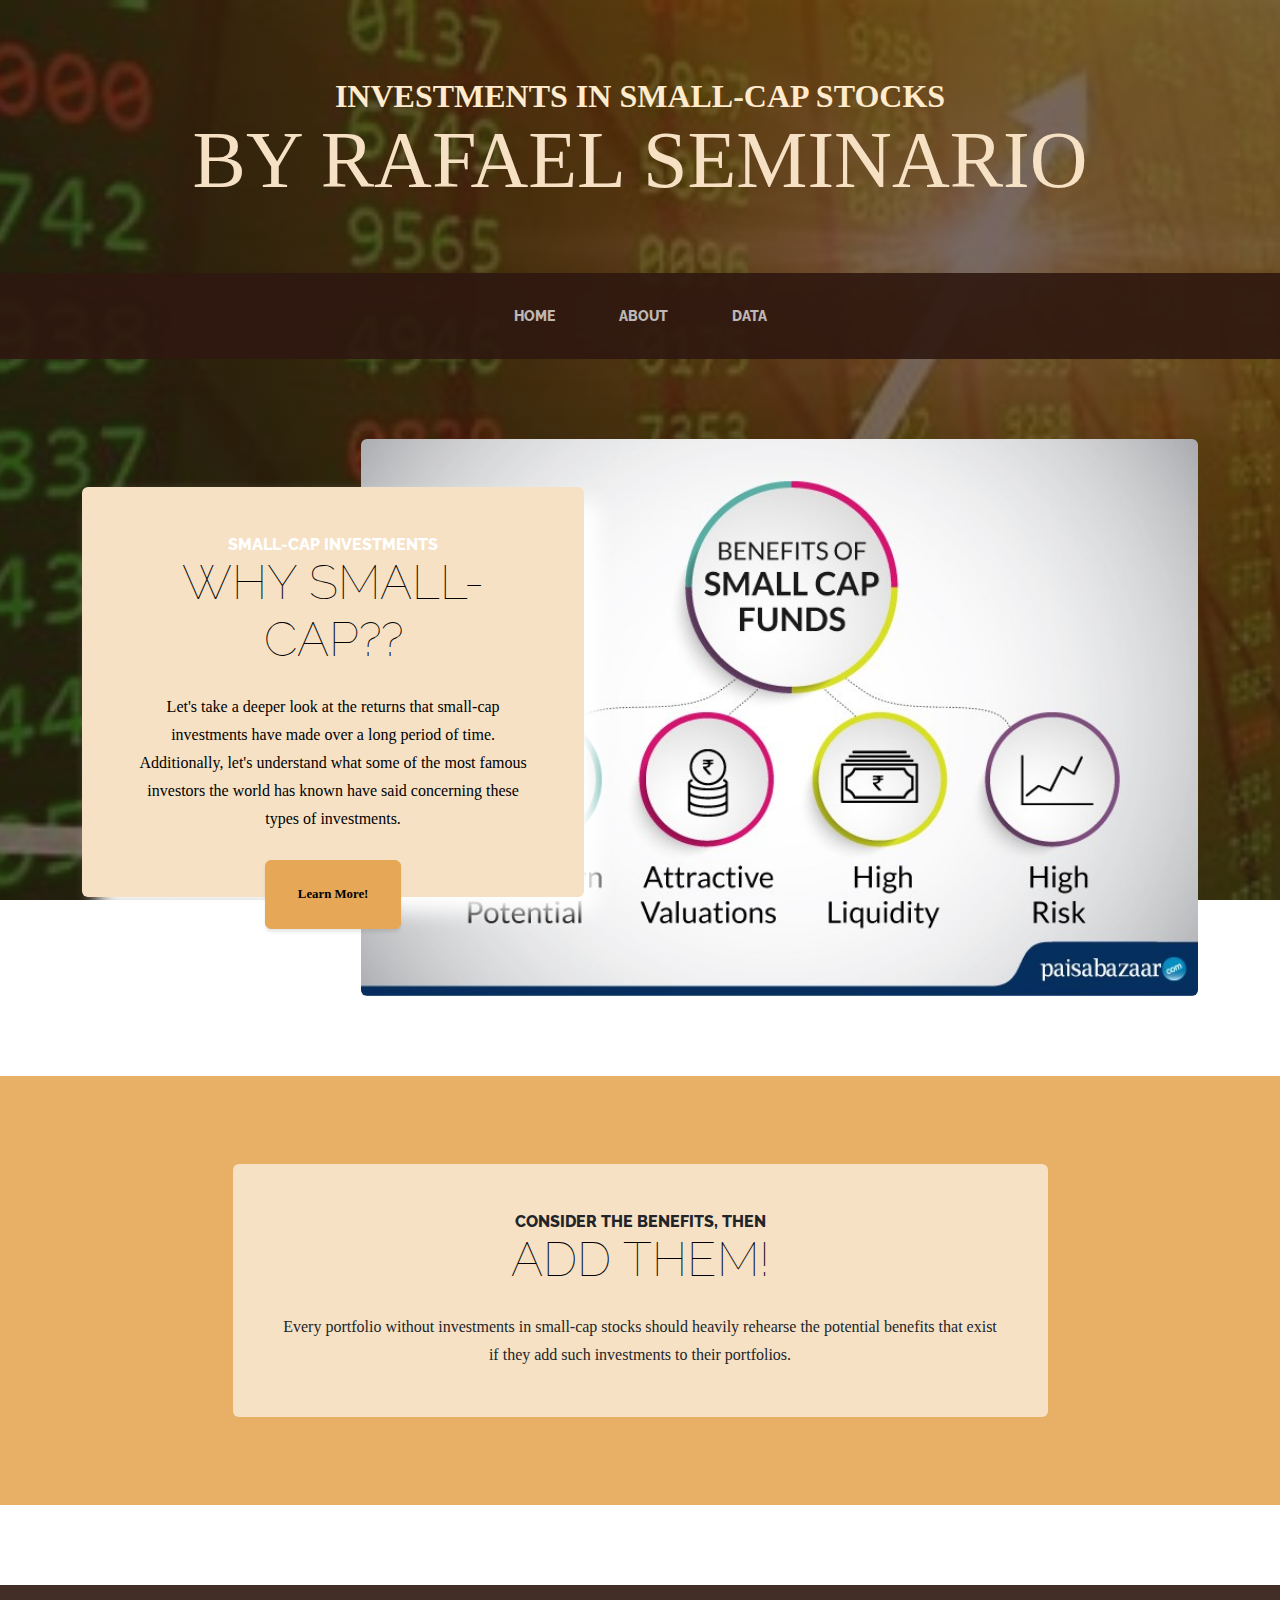
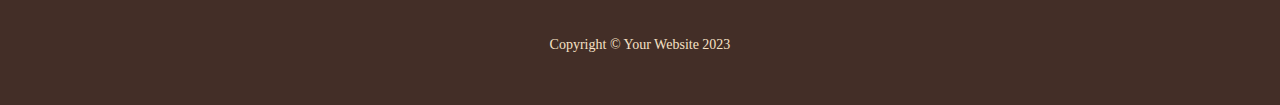
<file: index.html>
<!DOCTYPE html>
<html lang="en">
    <head>
        <meta charset="utf-8" />
        <meta name="viewport" content="width=device-width, initial-scale=1, shrink-to-fit=no" />
        <meta name="description" content="" />
        <meta name="author" content="" />
        <title>Small-Cap Investments</title>
        <link rel="icon" type="image/x-icon" href="assets/favicon.ico" />
        <!-- Google fonts-->
        <link href="https://fonts.googleapis.com/css?family=Raleway:100,100i,200,200i,300,300i,400,400i,500,500i,600,600i,700,700i,800,800i,900,900i" rel="stylesheet" />
        <link href="https://fonts.googleapis.com/css?family=Lora:400,400i,700,700i" rel="stylesheet" />
        <!-- Core theme CSS (includes Bootstrap)-->
        <link href="css/styles.css" rel="stylesheet" />
        <link rel="stylesheet" href="css/mystyles.css">
    </head>
    <body>
        <header>
            <h1 class="site-heading text-center text-faded d-none d-lg-block">
                <span class="site-heading-upper text-primary mb-3">Investments in Small-Cap Stocks</span>
                <span class="site-heading-lower">By Rafael Seminario</span>
            </h1>
        </header>
        <!-- Navigation-->
        <nav class="navbar navbar-expand-lg navbar-dark py-lg-4" id="mainNav">
            <div class="container">
                <a class="navbar-brand text-uppercase fw-bold d-lg-none" href="index.html">Start Bootstrap</a>
                <button class="navbar-toggler" type="button" data-bs-toggle="collapse" data-bs-target="#navbarSupportedContent" aria-controls="navbarSupportedContent" aria-expanded="false" aria-label="Toggle navigation"><span class="navbar-toggler-icon"></span></button>
                <div class="collapse navbar-collapse" id="navbarSupportedContent">
                    <ul class="navbar-nav mx-auto">
                        <li class="nav-item px-lg-4"><a class="nav-link text-uppercase" href="index.html">Home</a></li>
                        <li class="nav-item px-lg-4"><a class="nav-link text-uppercase" href="about.html">About</a></li>
                        <li class="nav-item px-lg-4"><a class="nav-link text-uppercase" href="products.html">Data</a></li>
                        <!-- <li class="nav-item px-lg-4"><a class="nav-link text-uppercase" href="store.html">Store</a></li> -->
                    </ul>
                </div>
            </div>
        </nav>
        <section class="page-section clearfix">
            <div class="container">
                <div class="intro">
                    <img class="intro-img img-fluid mb-3 mb-lg-0 rounded" src="assets/img/intro.jpg" alt="..." />
                    <div class="intro-text left-0 text-center bg-faded p-5 rounded">
                        <h2 class="section-heading mb-4">
                            <span class="section-heading-upper">Small-Cap Investments</span>
                            <span class="section-heading-lower">Why Small-Cap??
                            </span>
                        </h2>
                        <p class="mb-3 notyellow">Let's take a deeper look at the returns that small-cap investments have made over a long period of time. Additionally, let's understand what some of the most famous investors the world has known have said concerning these types of investments.</p>
                        <div class="intro-button mx-auto"><a class="btn btn-primary btn-xl" href="#!">Learn More!</a></div>
                    </div>
                </div>
            </div>
        </section>
        <section class="page-section cta">
            <div class="container">
                <div class="row">
                    <div class="col-xl-9 mx-auto">
                        <div class="cta-inner bg-faded text-center rounded">
                            <h2 class="section-heading mb-4">
                                <span class="section-heading-upper">Consider the benefits, then</span>
                                <span class="section-heading-lower">Add them!</span>
                            </h2>
                            <p class="mb-0">Every portfolio without investments in small-cap stocks should heavily rehearse the potential benefits that exist if they add such investments to their portfolios.</p>
                        </div>
                    </div>
                </div>
            </div>
        </section>
        <footer class="footer text-faded text-center py-5">
            <div class="container"><p class="m-0 small">Copyright &copy; Your Website 2023</p></div>
        </footer>
        <!-- Bootstrap core JS-->
        <script src="https://cdn.jsdelivr.net/npm/bootstrap@5.2.3/dist/js/bootstrap.bundle.min.js"></script>
        <!-- Core theme JS-->
        <script src="js/scripts.js"></script>
    </body>
</html>
</file>
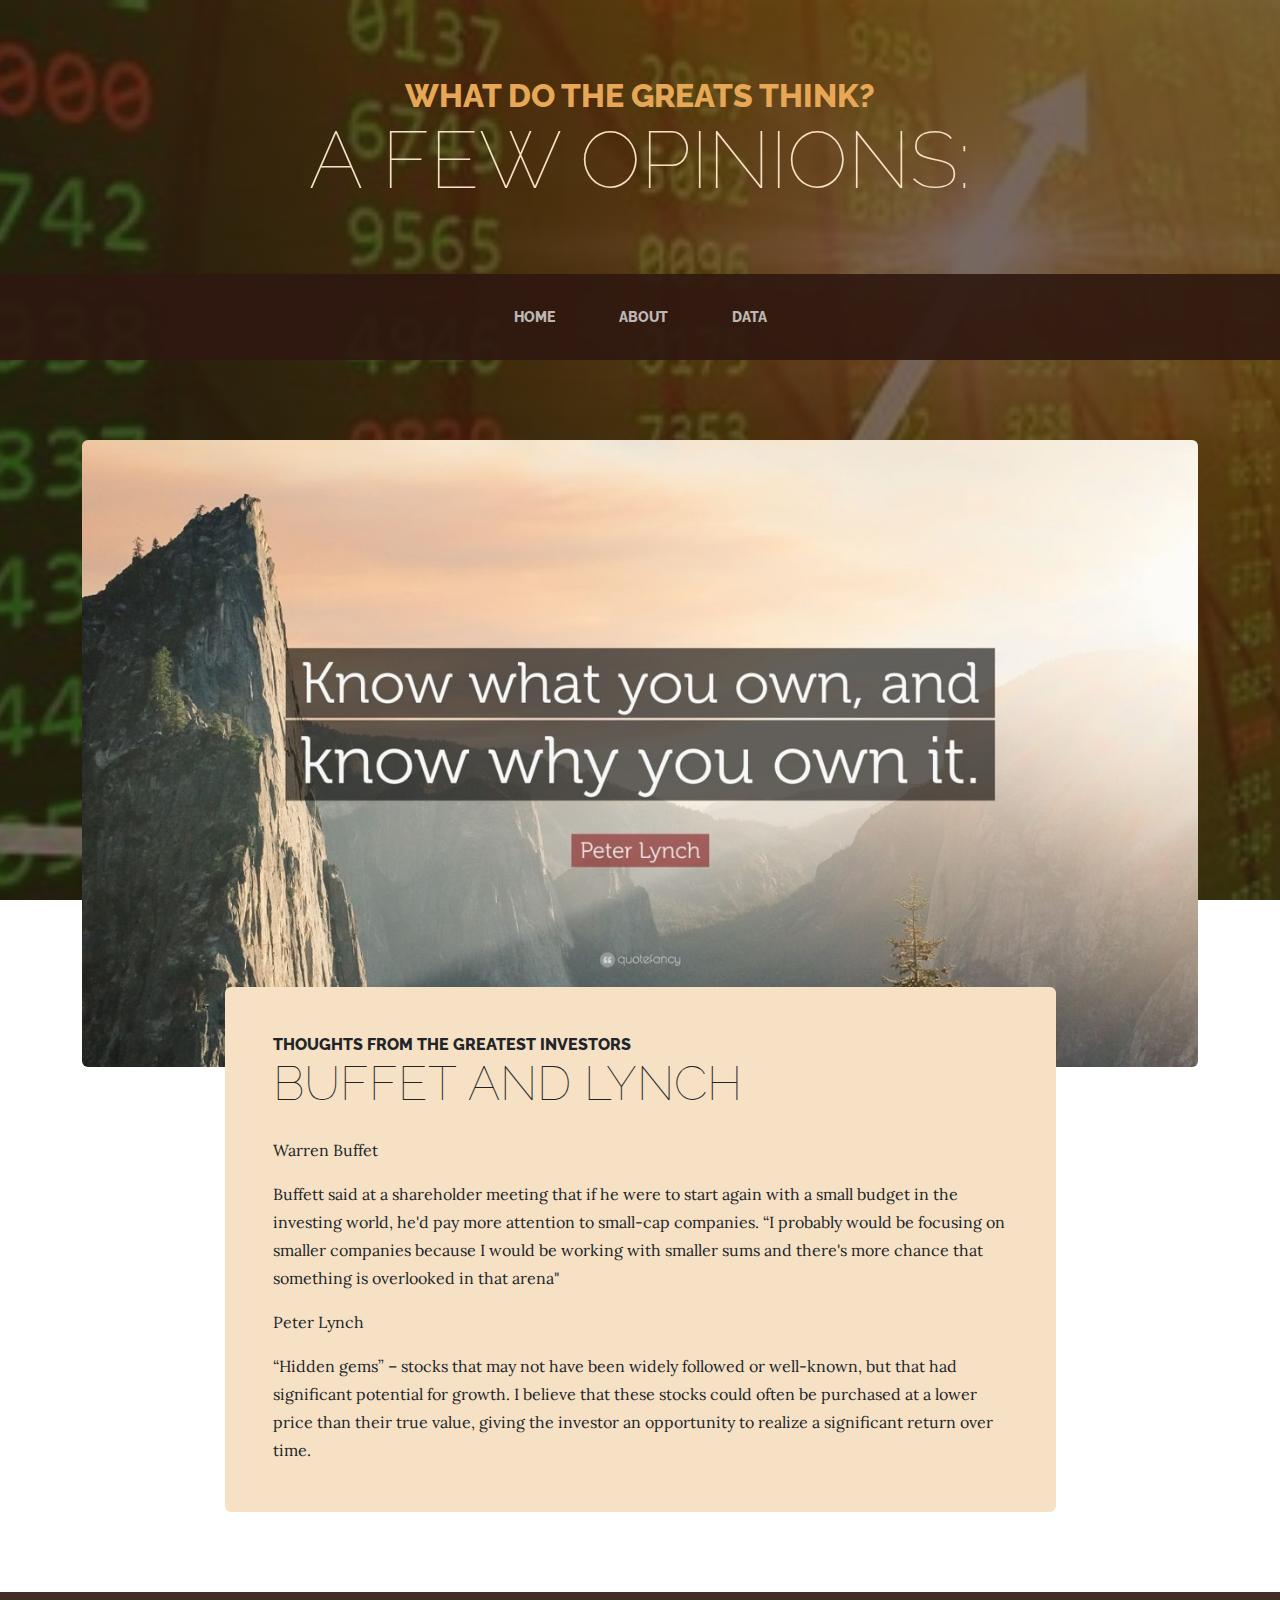
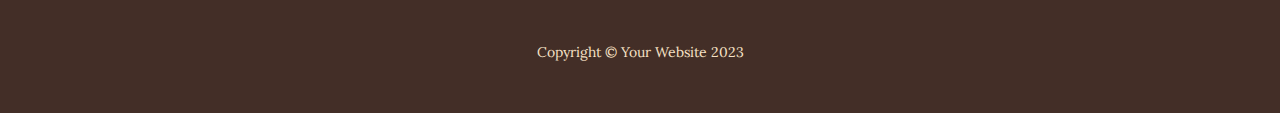
<file: about.html>
<!DOCTYPE html>
<html lang="en">
    <head>
        <meta charset="utf-8" />
        <meta name="viewport" content="width=device-width, initial-scale=1, shrink-to-fit=no" />
        <meta name="description" content="" />
        <meta name="author" content="" />
        <title>Business Casual - Start Bootstrap Theme</title>
        <link rel="icon" type="image/x-icon" href="assets/favicon.ico" />
        <!-- Google fonts-->
        <link href="https://fonts.googleapis.com/css?family=Raleway:100,100i,200,200i,300,300i,400,400i,500,500i,600,600i,700,700i,800,800i,900,900i" rel="stylesheet" />
        <link href="https://fonts.googleapis.com/css?family=Lora:400,400i,700,700i" rel="stylesheet" />
        <!-- Core theme CSS (includes Bootstrap)-->
        <link href="css/styles.css" rel="stylesheet" />
    </head>
    <body>
        <header>
            <h1 class="site-heading text-center text-faded d-none d-lg-block">
                <span class="site-heading-upper text-primary mb-3">What do the greats think?</span>
                <span class="site-heading-lower">A few opinions:</span>
            </h1>
        </header>
        <!-- Navigation-->
        <nav class="navbar navbar-expand-lg navbar-dark py-lg-4" id="mainNav">
            <div class="container">
                <a class="navbar-brand text-uppercase fw-bold d-lg-none" href="index.html">Start Bootstrap</a>
                <button class="navbar-toggler" type="button" data-bs-toggle="collapse" data-bs-target="#navbarSupportedContent" aria-controls="navbarSupportedContent" aria-expanded="false" aria-label="Toggle navigation"><span class="navbar-toggler-icon"></span></button>
                <div class="collapse navbar-collapse" id="navbarSupportedContent">
                    <ul class="navbar-nav mx-auto">
                        <li class="nav-item px-lg-4"><a class="nav-link text-uppercase" href="index.html">Home</a></li>
                        <li class="nav-item px-lg-4"><a class="nav-link text-uppercase" href="about.html">About</a></li>
                        <li class="nav-item px-lg-4"><a class="nav-link text-uppercase" href="products.html">Data</a></li>
                        <!-- <li class="nav-item px-lg-4"><a class="nav-link text-uppercase" href="store.html">Store</a></li> -->
                    </ul>
                </div>
            </div>
        </nav>
        <section class="page-section about-heading">
            <div class="container">
                <img class="img-fluid rounded about-heading-img mb-3 mb-lg-0" src="assets/img/about.jpg" alt="..." />
                <div class="about-heading-content">
                    <div class="row">
                        <div class="col-xl-9 col-lg-10 mx-auto">
                            <div class="bg-faded rounded p-5">
                                <h2 class="section-heading mb-4">
                                    <span class="section-heading-upper">Thoughts from the greatest investors</span>
                                    <span class="section-heading-lower">Buffet and Lynch</span>
                                </h2>
                                <p>Warren Buffet</p>
                                <p class="mb-0"></p>
                                <p>Buffett said at a shareholder meeting that if he were to start again with a small budget in the investing world, he'd pay more attention to small-cap companies.

                                    “I probably would be focusing on smaller companies because I would be working with smaller sums and there's more chance that something is overlooked in that arena"</p>
                                <p>Peter Lynch</p>
                                    <p class="mb-0">
                                    “Hidden gems” – stocks that may not have been widely followed or well-known, but that had significant potential for growth. I believe that these stocks could often be purchased at a lower price than their true value, giving the investor an opportunity to realize a significant return over time.
                                </p>
                            </div>
                        </div>
                    </div>
                </div>
            </div>
        </section>
        <footer class="footer text-faded text-center py-5">
            <div class="container"><p class="m-0 small">Copyright &copy; Your Website 2023</p></div>
        </footer>
        <!-- Bootstrap core JS-->
        <script src="https://cdn.jsdelivr.net/npm/bootstrap@5.2.3/dist/js/bootstrap.bundle.min.js"></script>
        <!-- Core theme JS-->
        <script src="js/scripts.js"></script>
    </body>
</html>
</file>
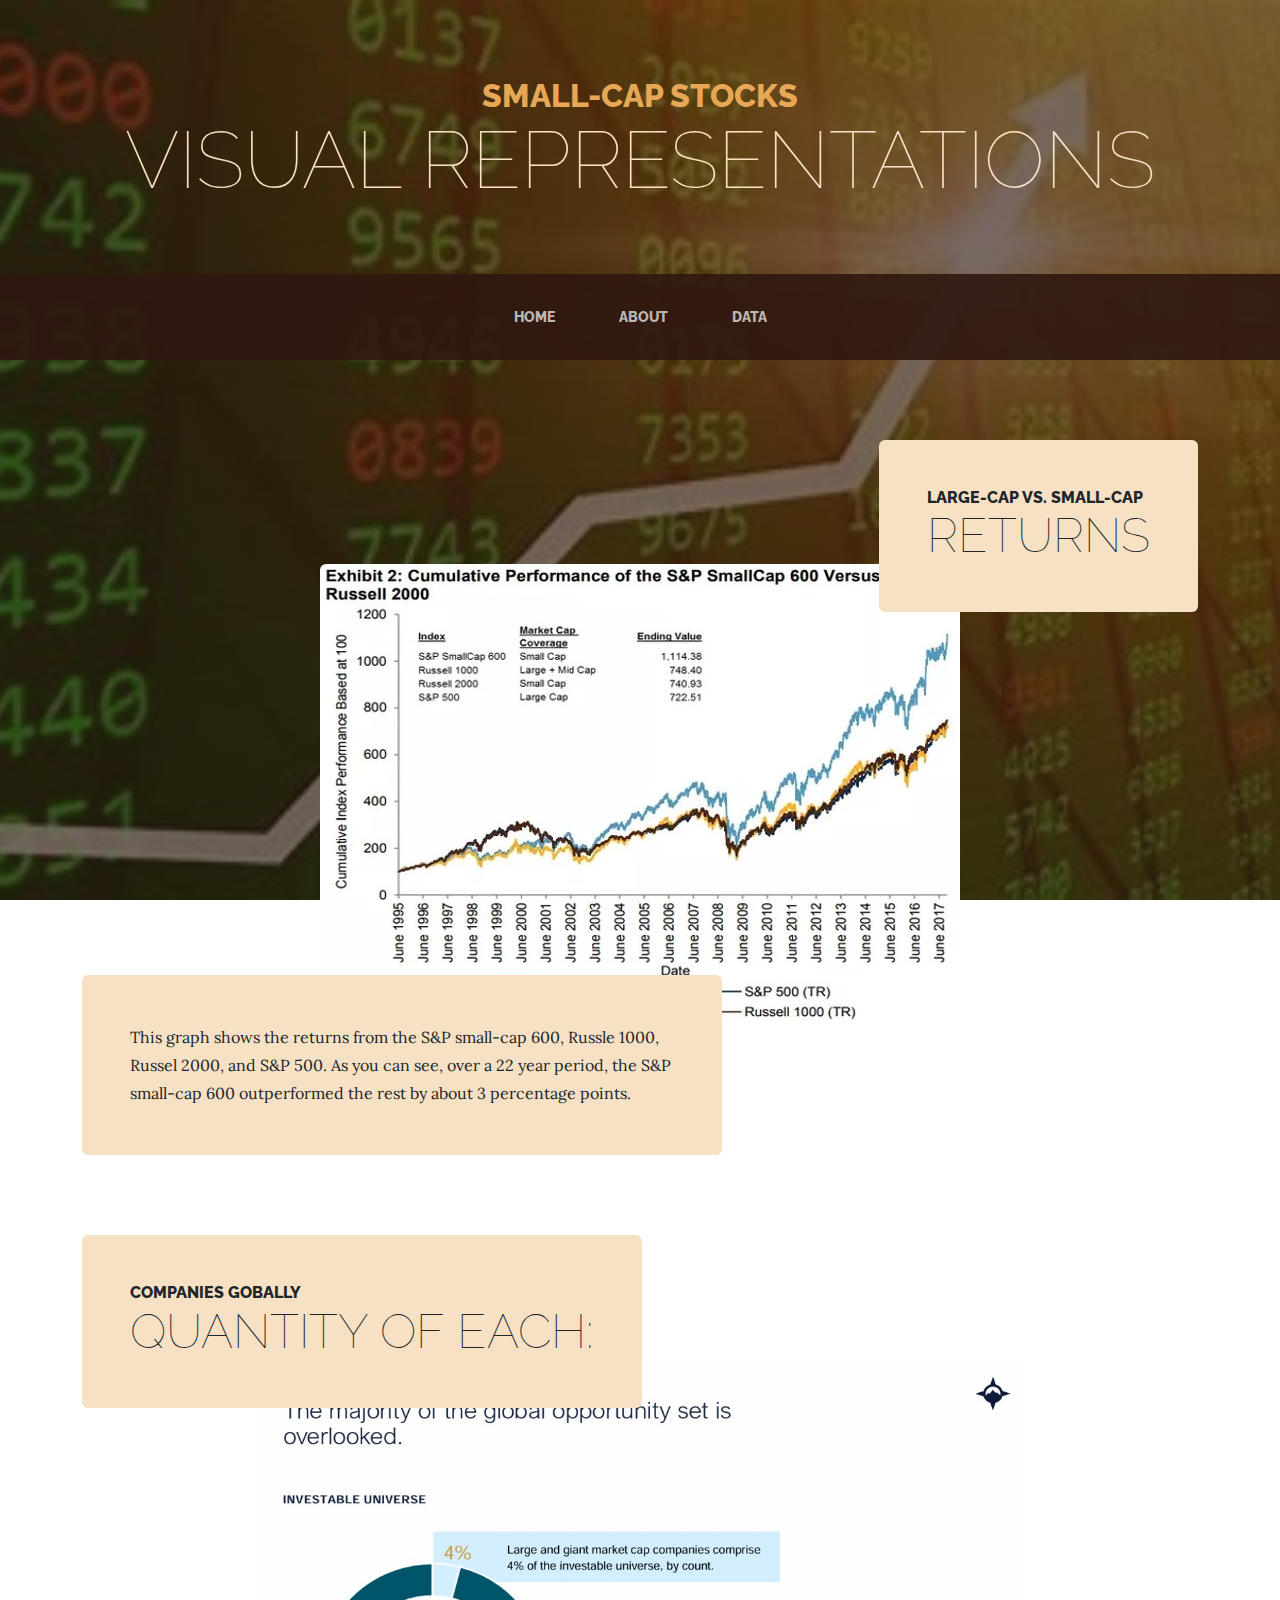
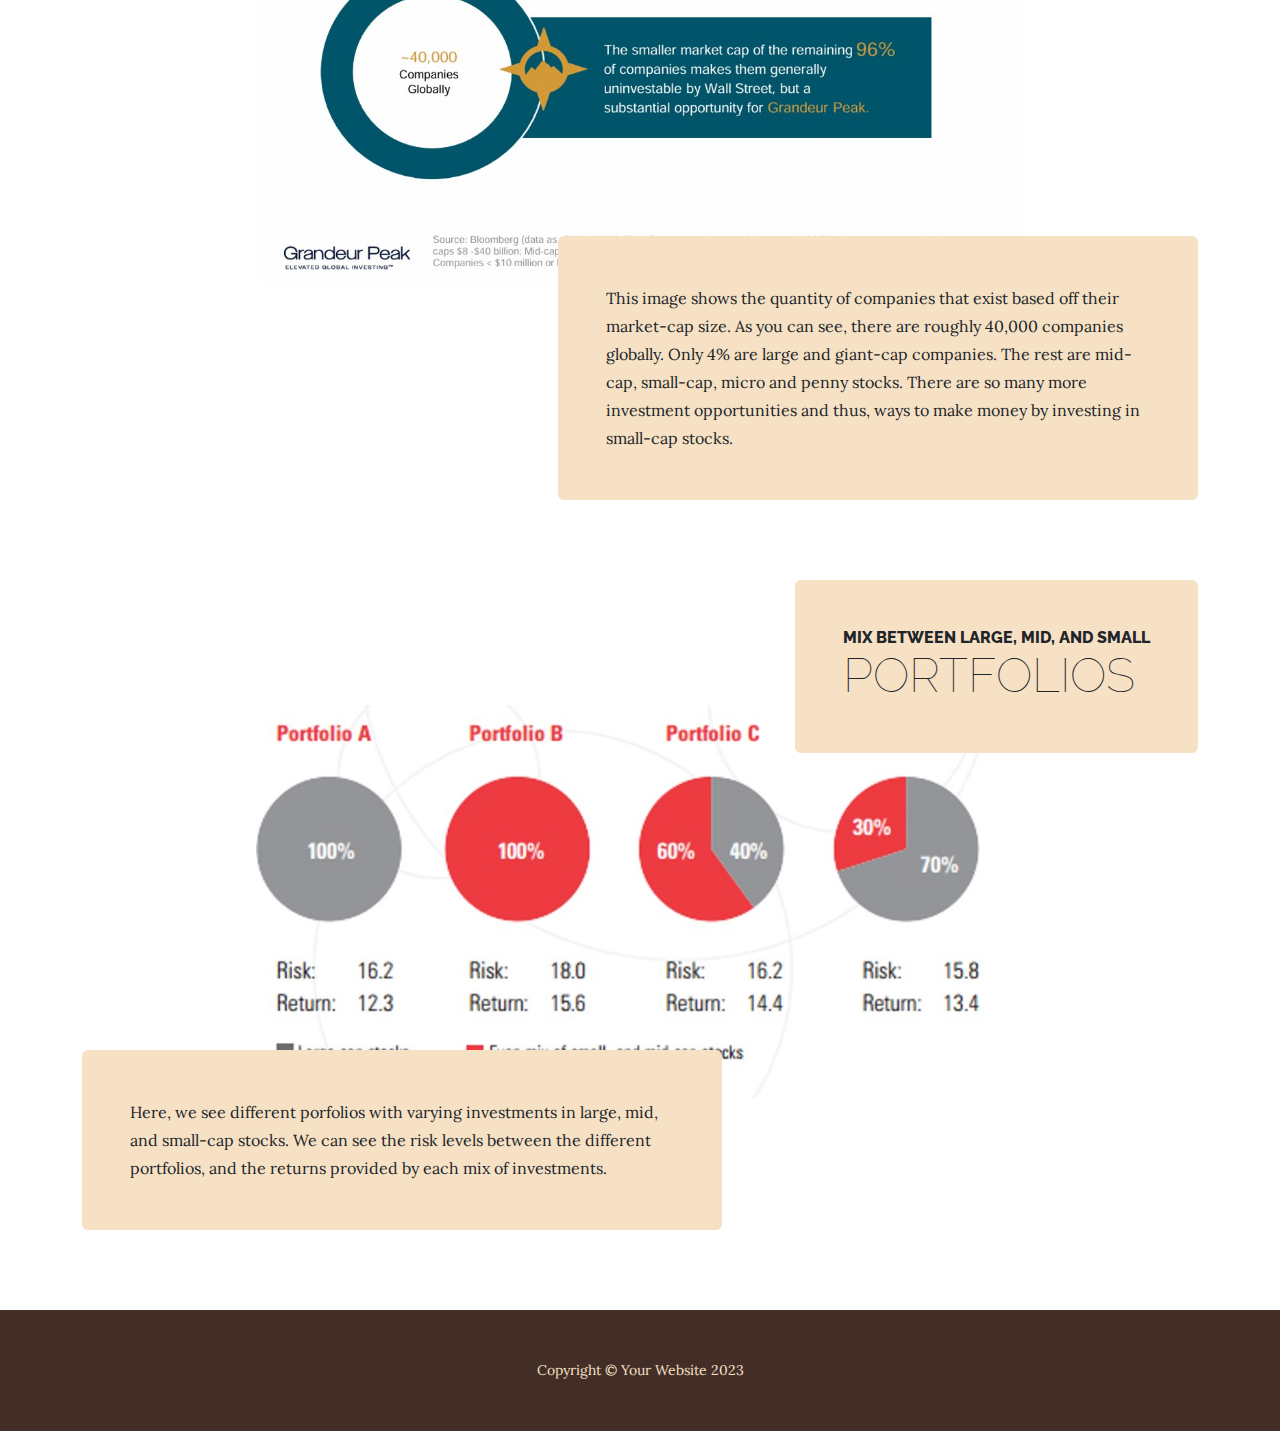
<file: products.html>
<!DOCTYPE html>
<html lang="en">
    <head>
        <meta charset="utf-8" />
        <meta name="viewport" content="width=device-width, initial-scale=1, shrink-to-fit=no" />
        <meta name="description" content="" />
        <meta name="author" content="" />
        <title>Business Casual - Start Bootstrap Theme</title>
        <link rel="icon" type="image/x-icon" href="assets/favicon.ico" />
        <!-- Google fonts-->
        <link href="https://fonts.googleapis.com/css?family=Raleway:100,100i,200,200i,300,300i,400,400i,500,500i,600,600i,700,700i,800,800i,900,900i" rel="stylesheet" />
        <link href="https://fonts.googleapis.com/css?family=Lora:400,400i,700,700i" rel="stylesheet" />
        <!-- Core theme CSS (includes Bootstrap)-->
        <link href="css/styles.css" rel="stylesheet" />
    </head>
    <body>
        <header>
            <h1 class="site-heading text-center text-faded d-none d-lg-block">
                <span class="site-heading-upper text-primary mb-3">Small-Cap Stocks</span>
                <span class="site-heading-lower">Visual Representations</span>
            </h1>
        </header>
        <!-- Navigation-->
        <nav class="navbar navbar-expand-lg navbar-dark py-lg-4" id="mainNav">
            <div class="container">
                <a class="navbar-brand text-uppercase fw-bold d-lg-none" href="index.html">Start Bootstrap</a>
                <button class="navbar-toggler" type="button" data-bs-toggle="collapse" data-bs-target="#navbarSupportedContent" aria-controls="navbarSupportedContent" aria-expanded="false" aria-label="Toggle navigation"><span class="navbar-toggler-icon"></span></button>
                <div class="collapse navbar-collapse" id="navbarSupportedContent">
                    <ul class="navbar-nav mx-auto">
                        <li class="nav-item px-lg-4"><a class="nav-link text-uppercase" href="index.html">Home</a></li>
                        <li class="nav-item px-lg-4"><a class="nav-link text-uppercase" href="about.html">About</a></li>
                        <li class="nav-item px-lg-4"><a class="nav-link text-uppercase" href="products.html">Data</a></li>
                        <!-- <li class="nav-item px-lg-4"><a class="nav-link text-uppercase" href="store.html">Store</a></li> -->
                    </ul>
                </div>
            </div>
        </nav>
        <section class="page-section">
            <div class="container">
                <div class="product-item">
                    <div class="product-item-title d-flex">
                        <div class="bg-faded p-5 d-flex ms-auto rounded">
                            <h2 class="section-heading mb-0">
                                <span class="section-heading-upper">Large-Cap vs. Small-Cap</span>
                                <span class="section-heading-lower">Returns</span>
                            </h2>
                        </div>
                    </div>
                    <img class="product-item-img mx-auto d-flex rounded img-fluid mb-3 mb-lg-0" src="assets/img/products-01.jpg" alt="..." />
                    <div class="product-item-description d-flex me-auto">
                        <div class="bg-faded p-5 rounded"><p class="mb-0">This graph shows the returns from the S&P small-cap 600, Russle 1000, Russel 2000, and S&P 500. As you can see, over a 22 year period, the S&P small-cap 600 outperformed the rest by about 3 percentage points.</p></div>
                    </div>
                </div>
            </div>
        </section>
        <section class="page-section">
            <div class="container">
                <div class="product-item">
                    <div class="product-item-title d-flex">
                        <div class="bg-faded p-5 d-flex me-auto rounded">
                            <h2 class="section-heading mb-0">
                                <span class="section-heading-upper">Companies Gobally</span>
                                <span class="section-heading-lower">Quantity of each:</span>
                            </h2>
                        </div>
                    </div>
                    <img class="product-item-img mx-auto d-flex rounded img-fluid mb-3 mb-lg-0" src="assets/img/products-02.jpg" alt="..." />
                    <div class="product-item-description d-flex ms-auto">
                        <div class="bg-faded p-5 rounded"><p class="mb-0">This image shows the quantity of companies that exist based off their market-cap size. As you can see, there are roughly 40,000 companies globally. Only 4% are large and giant-cap companies. The rest are mid-cap, small-cap, micro and penny stocks. There are so many more investment opportunities and thus, ways to make money by investing in small-cap stocks.</p></div>
                    </div>
                </div>
            </div>
        </section>
        <section class="page-section">
            <div class="container">
                <div class="product-item">
                    <div class="product-item-title d-flex">
                        <div class="bg-faded p-5 d-flex ms-auto rounded">
                            <h2 class="section-heading mb-0">
                                <span class="section-heading-upper">Mix between large, mid, and small</span>
                                <span class="section-heading-lower">Portfolios</span>
                            </h2>
                        </div>
                    </div>
                    <img class="product-item-img mx-auto d-flex rounded img-fluid mb-3 mb-lg-0" src="assets/img/products-03.jpg" alt="..." />
                    <div class="product-item-description d-flex me-auto">
                        <div class="bg-faded p-5 rounded"><p class="mb-0">Here, we see different porfolios with varying investments in large, mid, and small-cap stocks. We can see the risk levels between the different portfolios, and the returns provided by each mix of investments.</p></div>
                    </div>
                </div>
            </div>
        </section>
        <footer class="footer text-faded text-center py-5">
            <div class="container"><p class="m-0 small">Copyright &copy; Your Website 2023</p></div>
        </footer>
        <!-- Bootstrap core JS-->
        <script src="https://cdn.jsdelivr.net/npm/bootstrap@5.2.3/dist/js/bootstrap.bundle.min.js"></script>
        <!-- Core theme JS-->
        <script src="js/scripts.js"></script>
    </body>
</html>
</file>
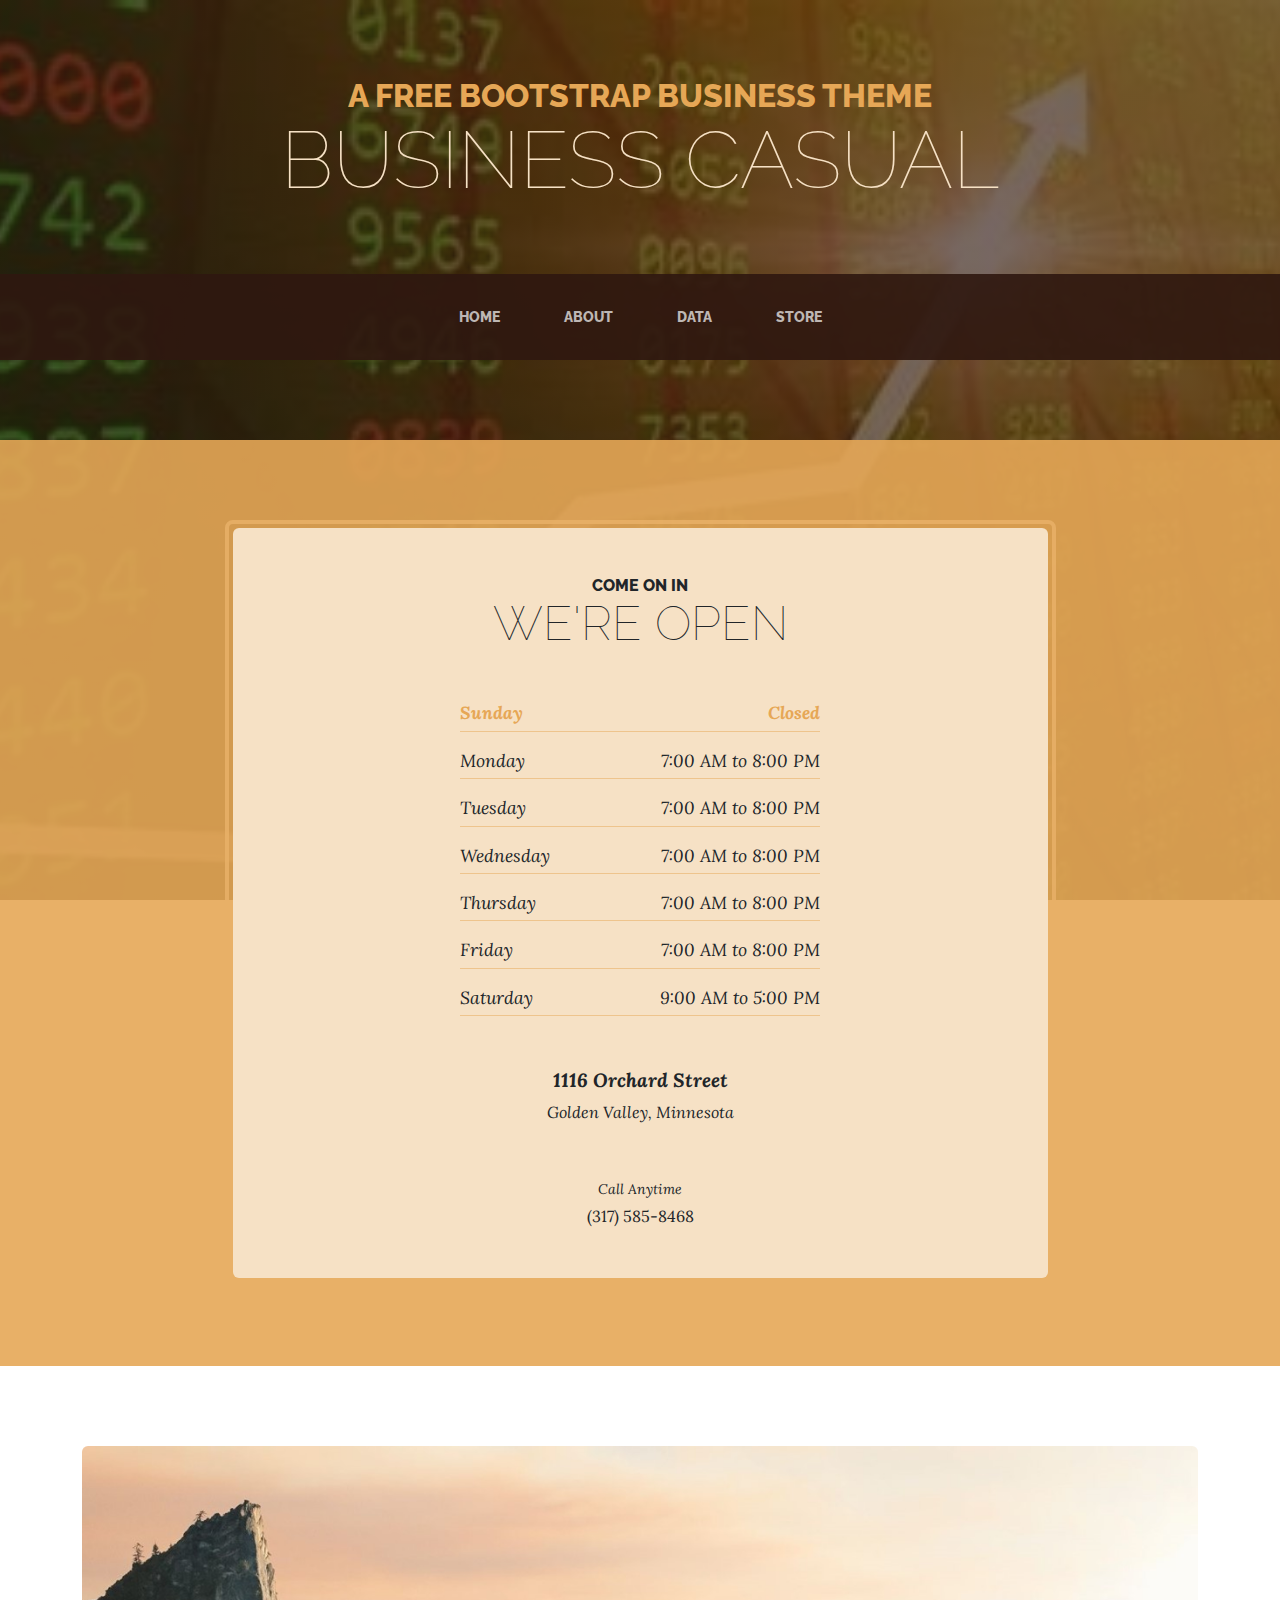
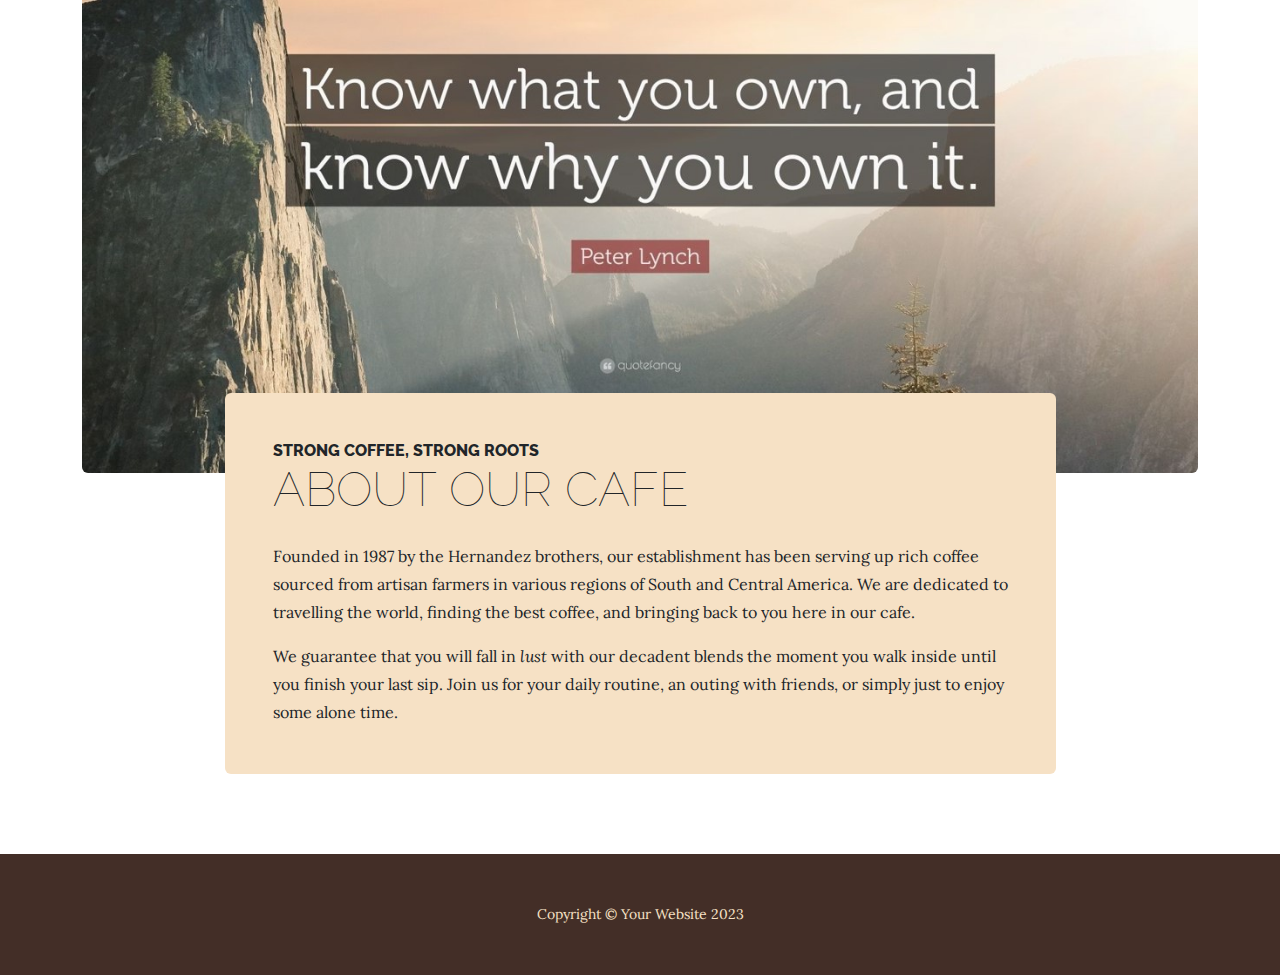
<file: store.html>
<!DOCTYPE html>
<html lang="en">
    <head>
        <meta charset="utf-8" />
        <meta name="viewport" content="width=device-width, initial-scale=1, shrink-to-fit=no" />
        <meta name="description" content="" />
        <meta name="author" content="" />
        <title>Business Casual - Start Bootstrap Theme</title>
        <link rel="icon" type="image/x-icon" href="assets/favicon.ico" />
        <!-- Google fonts-->
        <link href="https://fonts.googleapis.com/css?family=Raleway:100,100i,200,200i,300,300i,400,400i,500,500i,600,600i,700,700i,800,800i,900,900i" rel="stylesheet" />
        <link href="https://fonts.googleapis.com/css?family=Lora:400,400i,700,700i" rel="stylesheet" />
        <!-- Core theme CSS (includes Bootstrap)-->
        <link href="css/styles.css" rel="stylesheet" />
    </head>
    <body>
        <header>
            <h1 class="site-heading text-center text-faded d-none d-lg-block">
                <span class="site-heading-upper text-primary mb-3">A Free Bootstrap Business Theme</span>
                <span class="site-heading-lower">Business Casual</span>
            </h1>
        </header>
        <!-- Navigation-->
        <nav class="navbar navbar-expand-lg navbar-dark py-lg-4" id="mainNav">
            <div class="container">
                <a class="navbar-brand text-uppercase fw-bold d-lg-none" href="index.html">Start Bootstrap</a>
                <button class="navbar-toggler" type="button" data-bs-toggle="collapse" data-bs-target="#navbarSupportedContent" aria-controls="navbarSupportedContent" aria-expanded="false" aria-label="Toggle navigation"><span class="navbar-toggler-icon"></span></button>
                <div class="collapse navbar-collapse" id="navbarSupportedContent">
                    <ul class="navbar-nav mx-auto">
                        <li class="nav-item px-lg-4"><a class="nav-link text-uppercase" href="index.html">Home</a></li>
                        <li class="nav-item px-lg-4"><a class="nav-link text-uppercase" href="about.html">About</a></li>
                        <li class="nav-item px-lg-4"><a class="nav-link text-uppercase" href="products.html">Data</a></li>
                        <li class="nav-item px-lg-4"><a class="nav-link text-uppercase" href="store.html">Store</a></li>
                    </ul>
                </div>
            </div>
        </nav>
        <section class="page-section cta">
            <div class="container">
                <div class="row">
                    <div class="col-xl-9 mx-auto">
                        <div class="cta-inner bg-faded text-center rounded">
                            <h2 class="section-heading mb-5">
                                <span class="section-heading-upper">Come On In</span>
                                <span class="section-heading-lower">We're Open</span>
                            </h2>
                            <ul class="list-unstyled list-hours mb-5 text-left mx-auto">
                                <li class="list-unstyled-item list-hours-item d-flex">
                                    Sunday
                                    <span class="ms-auto">Closed</span>
                                </li>
                                <li class="list-unstyled-item list-hours-item d-flex">
                                    Monday
                                    <span class="ms-auto">7:00 AM to 8:00 PM</span>
                                </li>
                                <li class="list-unstyled-item list-hours-item d-flex">
                                    Tuesday
                                    <span class="ms-auto">7:00 AM to 8:00 PM</span>
                                </li>
                                <li class="list-unstyled-item list-hours-item d-flex">
                                    Wednesday
                                    <span class="ms-auto">7:00 AM to 8:00 PM</span>
                                </li>
                                <li class="list-unstyled-item list-hours-item d-flex">
                                    Thursday
                                    <span class="ms-auto">7:00 AM to 8:00 PM</span>
                                </li>
                                <li class="list-unstyled-item list-hours-item d-flex">
                                    Friday
                                    <span class="ms-auto">7:00 AM to 8:00 PM</span>
                                </li>
                                <li class="list-unstyled-item list-hours-item d-flex">
                                    Saturday
                                    <span class="ms-auto">9:00 AM to 5:00 PM</span>
                                </li>
                            </ul>
                            <p class="address mb-5">
                                <em>
                                    <strong>1116 Orchard Street</strong>
                                    <br />
                                    Golden Valley, Minnesota
                                </em>
                            </p>
                            <p class="mb-0">
                                <small><em>Call Anytime</em></small>
                                <br />
                                (317) 585-8468
                            </p>
                        </div>
                    </div>
                </div>
            </div>
        </section>
        <section class="page-section about-heading">
            <div class="container">
                <img class="img-fluid rounded about-heading-img mb-3 mb-lg-0" src="assets/img/about.jpg" alt="..." />
                <div class="about-heading-content">
                    <div class="row">
                        <div class="col-xl-9 col-lg-10 mx-auto">
                            <div class="bg-faded rounded p-5">
                                <h2 class="section-heading mb-4">
                                    <span class="section-heading-upper">Strong Coffee, Strong Roots</span>
                                    <span class="section-heading-lower">About Our Cafe</span>
                                </h2>
                                <p>Founded in 1987 by the Hernandez brothers, our establishment has been serving up rich coffee sourced from artisan farmers in various regions of South and Central America. We are dedicated to travelling the world, finding the best coffee, and bringing back to you here in our cafe.</p>
                                <p class="mb-0">
                                    We guarantee that you will fall in
                                    <em>lust</em>
                                    with our decadent blends the moment you walk inside until you finish your last sip. Join us for your daily routine, an outing with friends, or simply just to enjoy some alone time.
                                </p>
                            </div>
                        </div>
                    </div>
                </div>
            </div>
        </section>
        <footer class="footer text-faded text-center py-5">
            <div class="container"><p class="m-0 small">Copyright &copy; Your Website 2023</p></div>
        </footer>
        <!-- Bootstrap core JS-->
        <script src="https://cdn.jsdelivr.net/npm/bootstrap@5.2.3/dist/js/bootstrap.bundle.min.js"></script>
        <!-- Core theme JS-->
        <script src="js/scripts.js"></script>
    </body>
</html>
</file>
<file: css/mystyles.css>
body{
    font-family: 'Comic Sans MS';
}
.site-heading-lower{
font-family: 'Comic Sans MS' ;
}
.mb-3{
    font-family: 'Comic Sans MS';
    color: blanchedalmond !important;
}
.notyellow{
    color: black !important;
}
.intro-text{
    box-shadow: 15px 15px 20px; color: white;
}
.section-headingintro{
    box-shadow: 15px 15px 20px; color: black;
}
.section-heading-lower{
    color: black; !important
}
</file>
